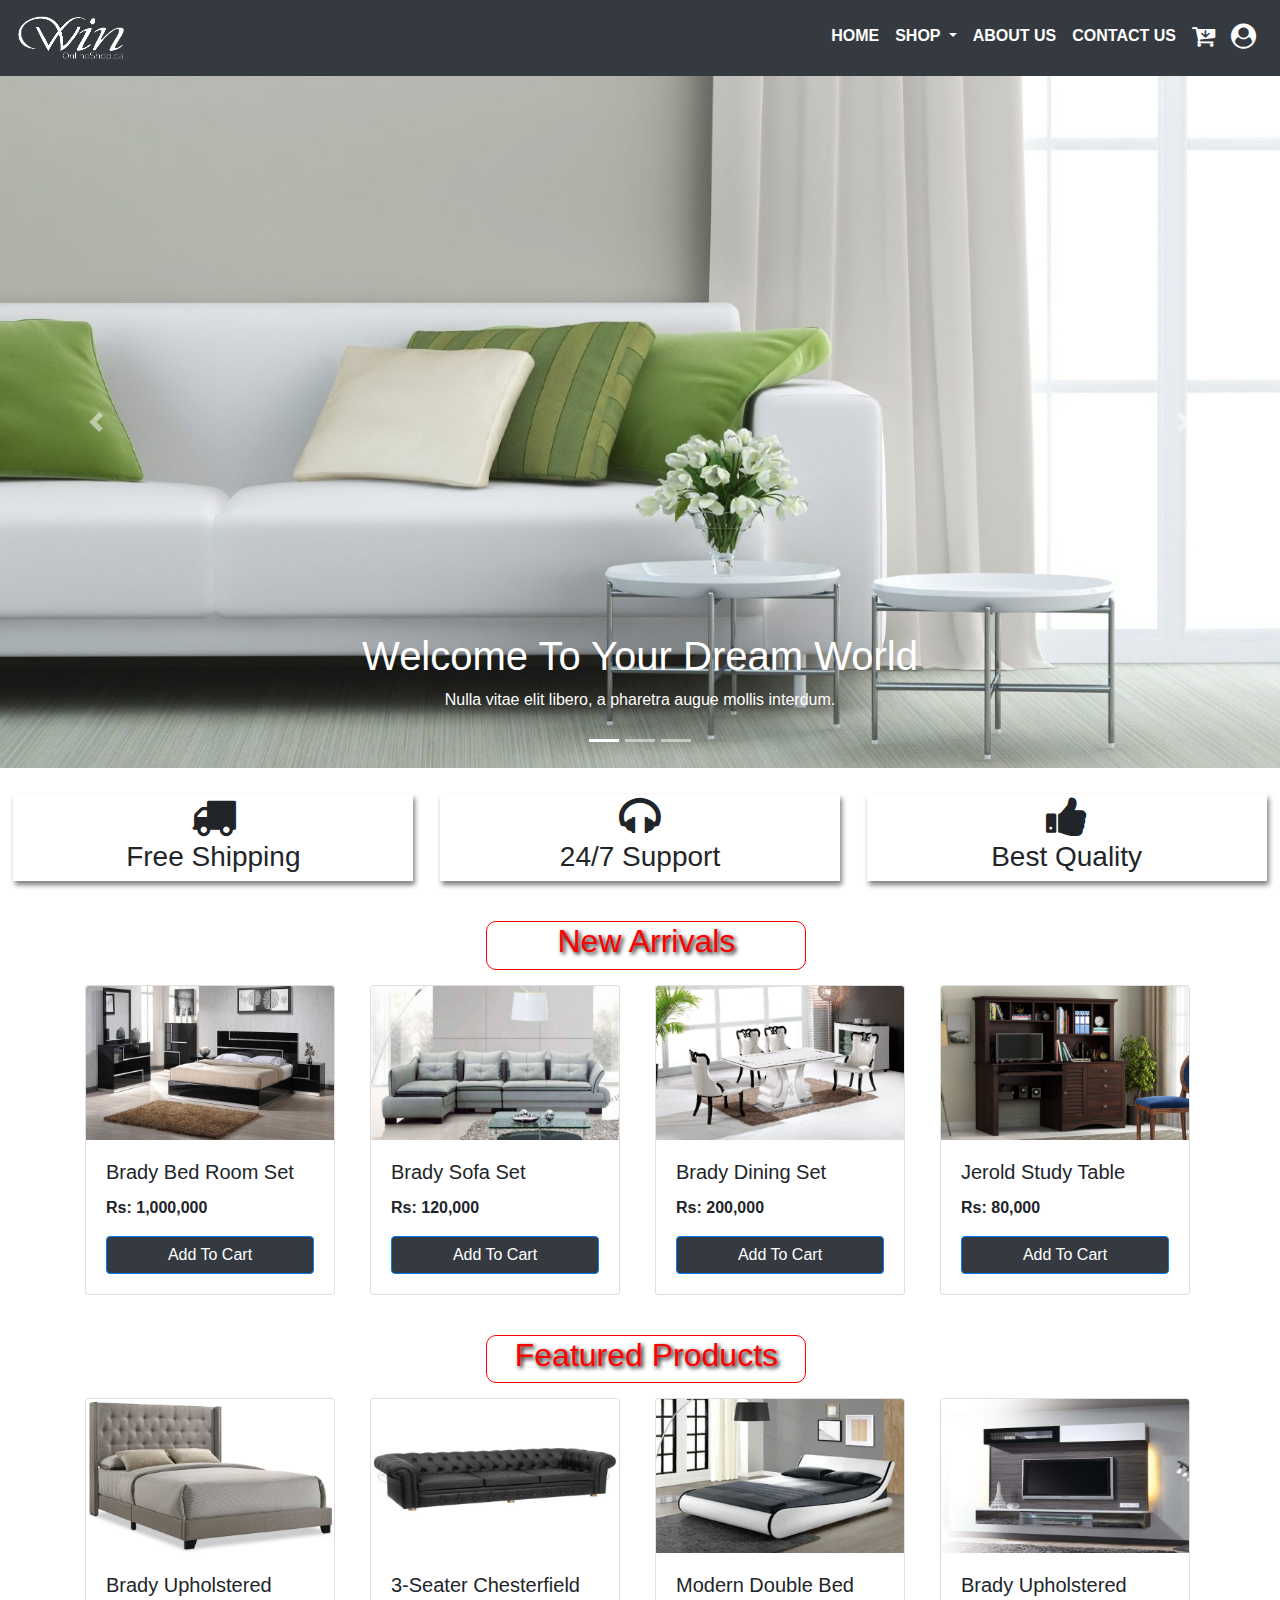
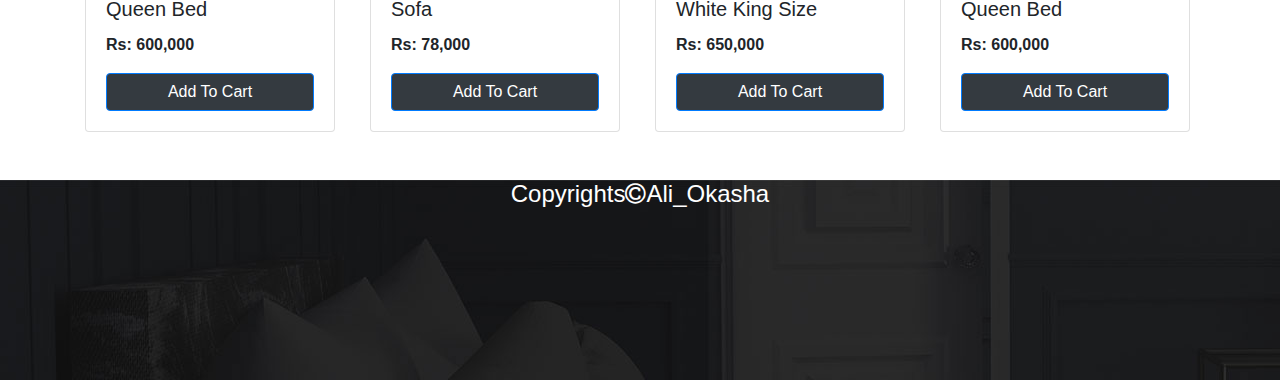
<file: index.html>
<!DOCTYPE html>
<html lang="en">

<head>
    <meta charset="UTF-8">
    <meta name="viewport" content="width=device-width, initial-scale=1.0">
    <link rel="stylesheet" href="https://stackpath.bootstrapcdn.com/bootstrap/4.4.1/css/bootstrap.min.css"
        integrity="sha384-Vkoo8x4CGsO3+Hhxv8T/Q5PaXtkKtu6ug5TOeNV6gBiFeWPGFN9MuhOf23Q9Ifjh" crossorigin="anonymous">
    <link rel="stylesheet" href="style.css">
    <link rel="stylesheet" href="https://cdnjs.cloudflare.com/ajax/libs/font-awesome/4.7.0/css/font-awesome.min.css">
    <title>E-Commerce</title>
</head>

<body>
    <div>
        <nav class="navbar navbar-expand-lg navbar-light bg-dark">
            <a class="navbar-brand" href="#">
                <img class="logo-nav" src="images/logo.png" alt="logo">
            </a>
            <button class="navbar-toggler" type="button" data-toggle="collapse" data-target="#navbarText"
                aria-controls="navbarText" aria-expanded="false" aria-label="Toggle navigation">
                <span class="navbar-toggler-icon"></span>
            </button>
            <div class="collapse navbar-collapse" id="navbarText">
                <ul class="navbar-nav mr-auto">
                </ul>
                <span class="navbar-text">
                    <ul class="navbar-nav mr-auto">
                        <li class="nav-item active">
                            <a class="nav-link" href="index.html">HOME <span class="sr-only">(current)</span></a>
                        </li>
                        <li class="nav-item dropdown">
                            <a class="nav-link dropdown-toggle" href="#" id="navbarDropdownMenuLink" role="button"
                                data-toggle="dropdown" aria-haspopup="true" aria-expanded="false">
                                SHOP
                            </a>
                            <div class="dropdown-menu" aria-labelledby="navbarDropdownMenuLink">
                                <a class="dropdown-item" href="#">BEDROOM FURNITURE</a>
                                <a class="dropdown-item" href="#">LIVINGROOM FURNITURE</a>
                                <a class="dropdown-item" href="#">DRAWINGROOM FURNITURE</a>
                            </div>
                        </li>
                        <li class="nav-item">
                            <a class="nav-link" href="about.html">ABOUT US</a>
                        </li>
                        <li class="nav-item">
                            <a class="nav-link" href="contact.html">CONTACT US</a>
                        </li>
                        <li class="nav-item">
                            <a class="nav-link" href="#">
                                <i class="fa fa-cart-arrow-down" aria-hidden="true"></i>
                            </a>
                        </li>
                        <li class="nav-item">
                            <a class="nav-link" href="#">
                                <i class="fa fa-user-circle" aria-hidden="true"></i>
                            </a>
                        </li>
                    </ul>
                </span>
            </div>
        </nav>
        <div id="carouselExampleCaptions" class="carousel slide" data-ride="carousel">
            <ol class="carousel-indicators">
              <li data-target="#carouselExampleCaptions" data-slide-to="0" class="active"></li>
              <li data-target="#carouselExampleCaptions" data-slide-to="1"></li>
              <li data-target="#carouselExampleCaptions" data-slide-to="2"></li>
            </ol>
            <div class="carousel-inner">
              <div class="carousel-item active">
                <img src="images/slider_1.jpg" class="d-block w-100" alt="...">
                <div class="carousel-caption d-none d-md-block">
                  <h1>Welcome To Your Dream World</h1>
                  <p>Nulla vitae elit libero, a pharetra augue mollis interdum.</p>
                </div>
              </div>
              <div class="carousel-item">
                <img src="images/slider_3.jpg" class="d-block w-100" alt="...">
                <div class="carousel-caption d-none d-md-block">
                  <h1>Very Beautiful Furniture Can Be Yours</h1>
                  <p>Lorem ipsum dolor sit amet, consectetur adipiscing elit.</p>
                </div>
              </div>
              <div class="carousel-item">
                <img src="images/slider_2.jpg" class="d-block w-100" alt="...">
                <div class="carousel-caption d-none d-md-block">
                  <h1>It's Pleasant To Be At Home</h1>
                  <p>Praesent commodo cursus magna, vel scelerisque nisl consectetur.</p>
                </div>
              </div>
            </div>
            <a class="carousel-control-prev" href="#carouselExampleCaptions" role="button" data-slide="prev">
              <span class="carousel-control-prev-icon" aria-hidden="true"></span>
              <span class="sr-only">Previous</span>
            </a>
            <a class="carousel-control-next" href="#carouselExampleCaptions" role="button" data-slide="next">
              <span class="carousel-control-next-icon" aria-hidden="true"></span>
              <span class="sr-only">Next</span>
            </a>
          </div>
    </div>
    <div class="mainCard">
        <div class="card1" style="display: inline-block; text-align: center;">
            <div>
                <i class="fa fa-truck" aria-hidden="true"></i>
            </div>
            <div>
                <h3>Free Shipping</h3>
            </div>
        </div>
        <div class="card2" style="display: inline-block; text-align: center;">
            <div>
                <i class="fa fa-headphones" aria-hidden="true"></i>
            </div>
            <div>
                <h3>24/7 Support</h3>
            </div>
        </div>
        <div class="card3" style="display: inline-block; text-align: center;">
            <div>
                <i class="fa fa-thumbs-up" aria-hidden="true"></i>
            </div>
            <div>
                <h3>Best Quality</h3>
            </div>
        </div>
    </div>
    <div class="newArrivals">
        <div class="heading col-sm-3 col-md-3 col-lg-3">
            <h2>New Arrivals</h2>
        </div>
        <div class="container">
            <div class="row">
                <div class="col-sm-12 col-md-6 col-lg-3">
                    <div class="card">
                        <img src="images/bd_set.jpg" class="card-img-top" alt="...">
                        <div class="card-body">
                          <h5 class="card-title">Brady Bed Room Set</h5>
                          <p class="card-text">Rs: 1,000,000</p>
                          <a href="#" class="btn btn-primary bg-dark">Add To Cart</a>
                        </div>
                      </div>
                </div>
                <div class="col-sm-12 col-md-6 col-lg-3">
                    <div class="card">
                        <img src="images/sofa_set.jpg" class="card-img-top" alt="...">
                        <div class="card-body">
                          <h5 class="card-title">Brady Sofa Set</h5>
                          <p class="card-text">Rs: 120,000</p>
                          <a href="#" class="btn btn-primary bg-dark">Add To Cart</a>
                        </div>
                      </div>
                </div>
                <div class="col-sm-12 col-md-6 col-lg-3">
                    <div class="card">
                        <img src="images/dining_set.jpg" class="card-img-top" alt="...">
                        <div class="card-body">
                          <h5 class="card-title">Brady Dining Set</h5>
                          <p class="card-text">Rs: 200,000</p>
                          <a href="#" class="btn btn-primary bg-dark">Add To Cart</a>
                        </div>
                      </div>
                </div>
                <div class="col-sm-12 col-md-6 col-lg-3">
                    <div class="card">
                        <img src="images/desk.jpg" class="card-img-top" alt="...">
                        <div class="card-body">
                          <h5 class="card-title">Jerold Study Table</h5>
                          <p class="card-text">Rs: 80,000</p>
                          <a href="#" class="btn btn-primary bg-dark">Add To Cart</a>
                        </div>
                      </div>
                </div>
            </div>
        </div>
    </div>
    <div class="newArrivals">
        <div class="heading col-sm-3 col-md-3 col-lg-3">
            <h2>Featured Products</h2>
        </div>
        <div class="container">
            <div class="row">
                <div class="col-sm-12 col-md-6 col-lg-3">
                    <div class="card">
                        <img src="images/bed.jpg" class="card-img-top" alt="...">
                        <div class="card-body">
                          <h5 class="card-title">Brady Upholstered Queen Bed</h5>
                          <p class="card-text">Rs: 600,000</p>
                          <a href="#" class="btn btn-primary bg-dark">Add To Cart</a>
                        </div>
                      </div>
                </div>
                <div class="col-sm-12 col-md-6 col-lg-3">
                    <div class="card">
                        <img src="images/sofa.jpg" class="card-img-top" alt="...">
                        <div class="card-body">
                          <h5 class="card-title">3-Seater Chesterfield Sofa</h5>
                          <p class="card-text">Rs: 78,000</p>
                          <a href="#" class="btn btn-primary bg-dark">Add To Cart</a>
                        </div>
                      </div>
                </div>
                <div class="col-sm-12 col-md-6 col-lg-3">
                    <div class="card">
                        <img src="images/b_bed.jpg" class="card-img-top" alt="...">
                        <div class="card-body">
                          <h5 class="card-title">
                            Modern Double Bed White King Size</h5>
                          <p class="card-text">Rs: 650,000</p>
                          <a href="#" class="btn btn-primary bg-dark">Add To Cart</a>
                        </div>
                      </div>
                </div>
                <div class="col-sm-12 col-md-6 col-lg-3">
                    <div class="card">
                        <img src="images/led.jpg" class="card-img-top" alt="...">
                        <div class="card-body">
                          <h5 class="card-title">Brady Upholstered Queen Bed</h5>
                          <p class="card-text">Rs: 600,000</p>
                          <a href="#" class="btn btn-primary bg-dark">Add To Cart</a>
                        </div>
                      </div>
                </div>
            </div>
        </div>
    </div>
    <div class="footer mt-5">
        <div>
            <h4>Copyrights<i class="fa fa-copyright" aria-hidden="true"></i>Ali_Okasha
            </h4>
        </div>
    </div>




    <script src="https://code.jquery.com/jquery-3.4.1.slim.min.js"
        integrity="sha384-J6qa4849blE2+poT4WnyKhv5vZF5SrPo0iEjwBvKU7imGFAV0wwj1yYfoRSJoZ+n"
        crossorigin="anonymous"></script>
    <script src="https://cdn.jsdelivr.net/npm/popper.js@1.16.0/dist/umd/popper.min.js"
        integrity="sha384-Q6E9RHvbIyZFJoft+2mJbHaEWldlvI9IOYy5n3zV9zzTtmI3UksdQRVvoxMfooAo"
        crossorigin="anonymous"></script>
    <script src="https://stackpath.bootstrapcdn.com/bootstrap/4.4.1/js/bootstrap.min.js"
        integrity="sha384-wfSDF2E50Y2D1uUdj0O3uMBJnjuUD4Ih7YwaYd1iqfktj0Uod8GCExl3Og8ifwB6"
        crossorigin="anonymous"></script>
</body>

</html>
</file>
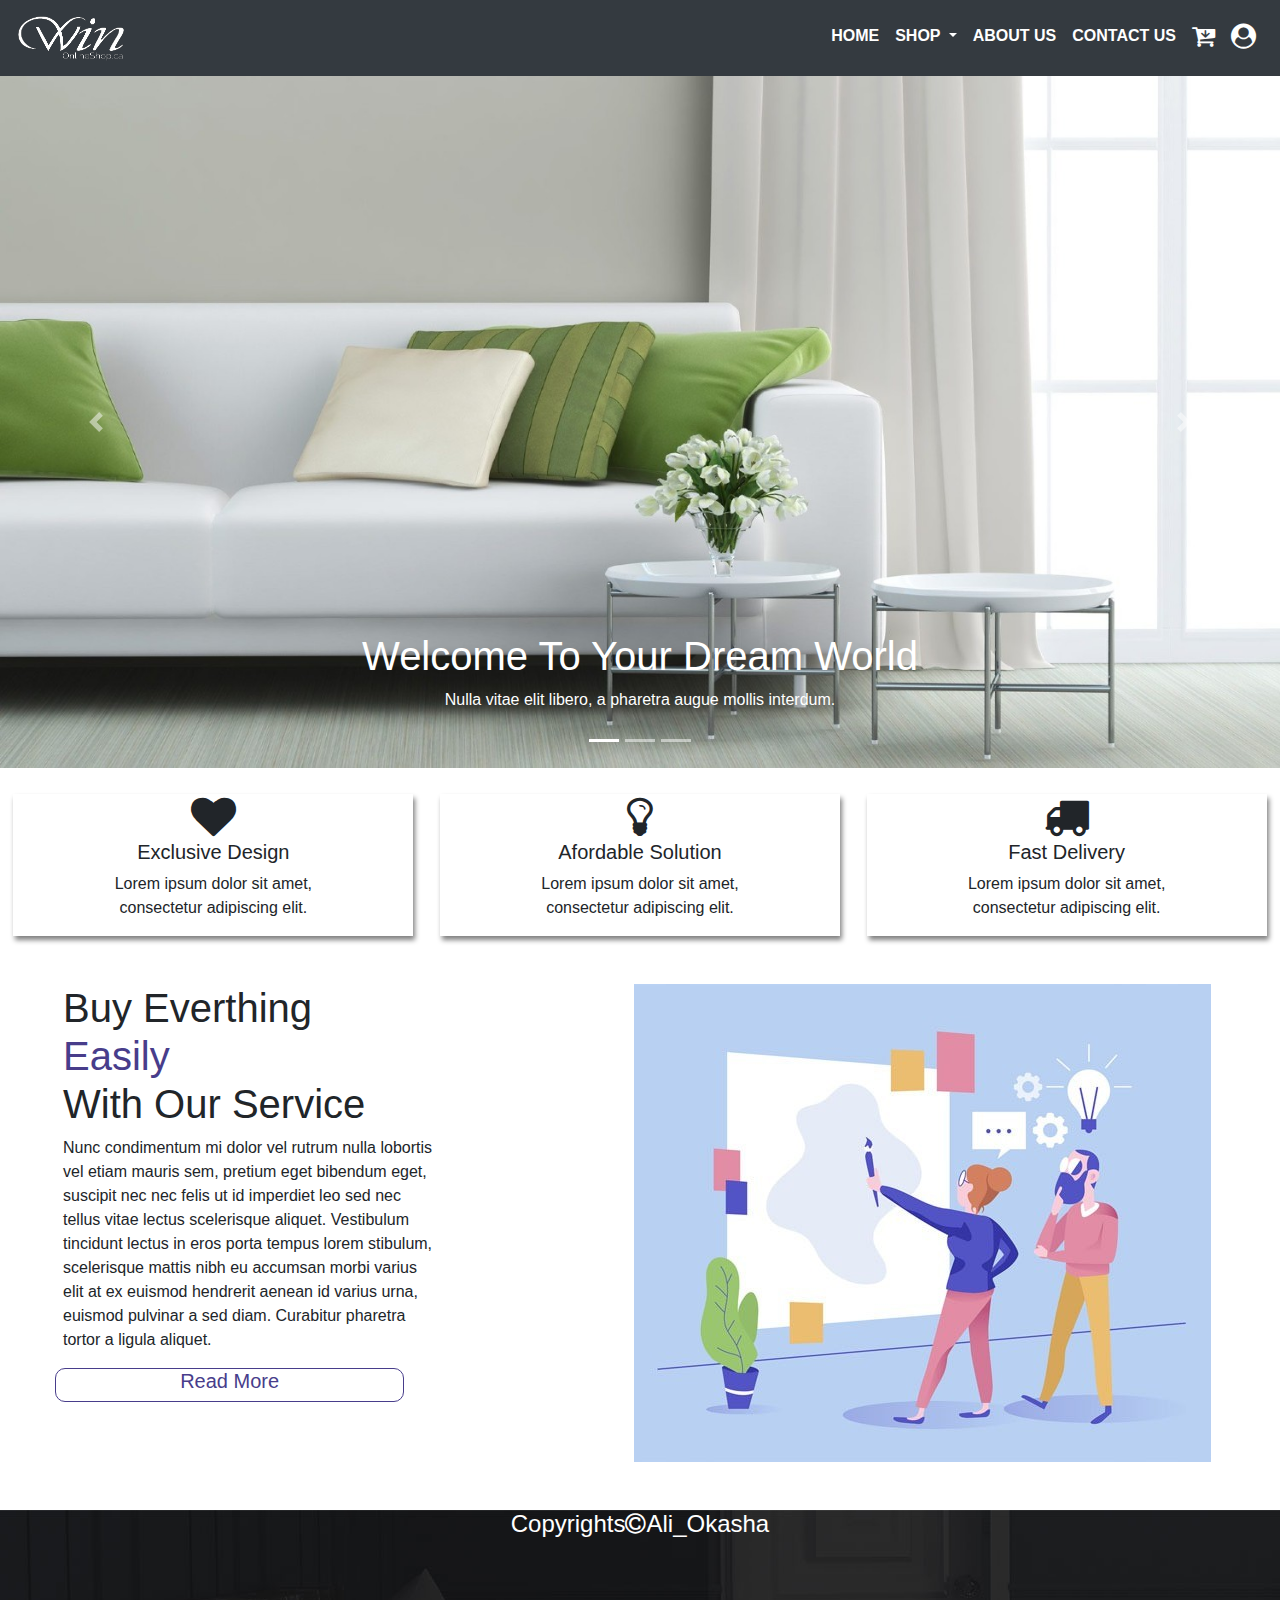
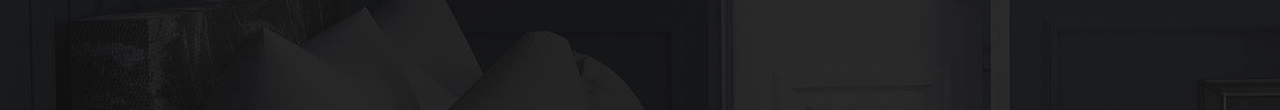
<file: about.html>
<!DOCTYPE html>
<html lang="en">

<head>
    <meta charset="UTF-8">
    <meta name="viewport" content="width=device-width, initial-scale=1.0">
    <link rel="stylesheet" href="https://stackpath.bootstrapcdn.com/bootstrap/4.4.1/css/bootstrap.min.css"
        integrity="sha384-Vkoo8x4CGsO3+Hhxv8T/Q5PaXtkKtu6ug5TOeNV6gBiFeWPGFN9MuhOf23Q9Ifjh" crossorigin="anonymous">
    <link rel="stylesheet" href="style.css">
    <link rel="stylesheet" href="https://cdnjs.cloudflare.com/ajax/libs/font-awesome/4.7.0/css/font-awesome.min.css">
    <title>E-Commerce</title>
</head>

<body>
    <div>
        <nav class="navbar navbar-expand-lg navbar-light bg-dark">
            <a class="navbar-brand" href="#">
                <img class="logo-nav" src="images/logo.png" alt="logo">
            </a>
            <button class="navbar-toggler" type="button" data-toggle="collapse" data-target="#navbarText"
                aria-controls="navbarText" aria-expanded="false" aria-label="Toggle navigation">
                <span class="navbar-toggler-icon"></span>
            </button>
            <div class="collapse navbar-collapse" id="navbarText">
                <ul class="navbar-nav mr-auto">
                </ul>
                <span class="navbar-text">
                    <ul class="navbar-nav mr-auto">
                        <li class="nav-item active">
                            <a class="nav-link" href="index.html">HOME <span class="sr-only">(current)</span></a>
                        </li>
                        <li class="nav-item dropdown">
                            <a class="nav-link dropdown-toggle" href="#" id="navbarDropdownMenuLink" role="button"
                                data-toggle="dropdown" aria-haspopup="true" aria-expanded="false">
                                SHOP
                            </a>
                            <div class="dropdown-menu" aria-labelledby="navbarDropdownMenuLink">
                                <a class="dropdown-item" href="#">BEDROOM FURNITURE</a>
                                <a class="dropdown-item" href="#">LIVINGROOM FURNITURE</a>
                                <a class="dropdown-item" href="#">DRAWINGROOM FURNITURE</a>
                            </div>
                        </li>
                        <li class="nav-item">
                            <a class="nav-link" href="about.html">ABOUT US</a>
                        </li>
                        <li class="nav-item">
                            <a class="nav-link" href="contact.html">CONTACT US</a>
                        </li>
                        <li class="nav-item">
                            <a class="nav-link" href="#">
                                <i class="fa fa-cart-arrow-down" aria-hidden="true"></i>
                            </a>
                        </li>
                        <li class="nav-item">
                            <a class="nav-link" href="#">
                                <i class="fa fa-user-circle" aria-hidden="true"></i>
                            </a>
                        </li>
                    </ul>
                </span>
            </div>
        </nav>
        <div id="carouselExampleCaptions" class="carousel slide" data-ride="carousel">
            <ol class="carousel-indicators">
                <li data-target="#carouselExampleCaptions" data-slide-to="0" class="active"></li>
                <li data-target="#carouselExampleCaptions" data-slide-to="1"></li>
                <li data-target="#carouselExampleCaptions" data-slide-to="2"></li>
            </ol>
            <div class="carousel-inner">
                <div class="carousel-item active">
                    <img src="images/slider_1.jpg" class="d-block w-100" alt="...">
                    <div class="carousel-caption d-none d-md-block">
                        <h1>Welcome To Your Dream World</h1>
                        <p>Nulla vitae elit libero, a pharetra augue mollis interdum.</p>
                    </div>
                </div>
                <div class="carousel-item">
                    <img src="images/slider_3.jpg" class="d-block w-100" alt="...">
                    <div class="carousel-caption d-none d-md-block">
                        <h1>Very Beautiful Furniture Can Be Yours</h1>
                        <p>Lorem ipsum dolor sit amet, consectetur adipiscing elit.</p>
                    </div>
                </div>
                <div class="carousel-item">
                    <img src="images/slider_2.jpg" class="d-block w-100" alt="...">
                    <div class="carousel-caption d-none d-md-block">
                        <h1>It's Pleasant To Be At Home</h1>
                        <p>Praesent commodo cursus magna, vel scelerisque nisl consectetur.</p>
                    </div>
                </div>
            </div>
            <a class="carousel-control-prev" href="#carouselExampleCaptions" role="button" data-slide="prev">
                <span class="carousel-control-prev-icon" aria-hidden="true"></span>
                <span class="sr-only">Previous</span>
            </a>
            <a class="carousel-control-next" href="#carouselExampleCaptions" role="button" data-slide="next">
                <span class="carousel-control-next-icon" aria-hidden="true"></span>
                <span class="sr-only">Next</span>
            </a>
        </div>
    </div>
    <div class="mainCard">
        <div class="card1" style="display: inline-block; text-align: center;">
            <div>
                <i class="fa fa-heart" aria-hidden="true"></i>
            </div>
            <div>
                <h5>Exclusive Design</h5>
            </div>
            <div>
                <p>Lorem ipsum dolor sit amet,<br>consectetur adipiscing elit.</p>
            </div>
        </div>
        <div class="card2" style="display: inline-block; text-align: center;">
            <div>
                <i class="fa fa-lightbulb-o" aria-hidden="true"></i>
            </div>
            <div>
                <h5>Afordable Solution</h5>
            </div>
            <div>
                <p>Lorem ipsum dolor sit amet,<br>consectetur adipiscing elit.</p>
            </div>
        </div>
        <div class="card3" style="display: inline-block; text-align: center;">
            <div>
                <i class="fa fa-truck" aria-hidden="true"></i>
            </div>
            <div>
                <h5>Fast Delivery</h5>
            </div>
            <div>
                <p>Lorem ipsum dolor sit amet,<br>consectetur adipiscing elit.</p>
            </div>
        </div>
    </div>
    <div style="display: flex;" class="mt-5 mb-5">
        <div class="ml-5">
            <div class="col-7">
                <h1>Buy Everthing<br>
                    <span style="color: darkslateblue;">Easily</span><br>
                    With Our Service</h1>
            </div>
            <div class="col-7">
                <p>
                    Nunc condimentum mi dolor vel rutrum nulla lobortis vel etiam mauris sem, pretium eget bibendum
                    eget, suscipit nec nec felis ut id imperdiet leo sed nec tellus vitae lectus scelerisque
                    aliquet.
                    Vestibulum tincidunt lectus in eros porta tempus lorem stibulum, scelerisque mattis nibh eu
                    accumsan
                    morbi varius elit at ex euismod hendrerit aenean id varius urna, euismod pulvinar a sed diam.
                    Curabitur pharetra tortor a ligula aliquet.
                </p>
            </div>
            <div class="read_more">
                <h5>Read More</h5>
            </div>
        </div>
        <div class="col-5" style="position: relative; right: 10%;">
            <img src="images/About-Us.jpg" alt="">
        </div>
    </div>

    <div class="footer mt-5">
        <div>
            <h4>Copyrights<i class="fa fa-copyright" aria-hidden="true"></i>Ali_Okasha
            </h4>
        </div>
    </div>



    <script src="https://code.jquery.com/jquery-3.4.1.slim.min.js"
        integrity="sha384-J6qa4849blE2+poT4WnyKhv5vZF5SrPo0iEjwBvKU7imGFAV0wwj1yYfoRSJoZ+n"
        crossorigin="anonymous"></script>
    <script src="https://cdn.jsdelivr.net/npm/popper.js@1.16.0/dist/umd/popper.min.js"
        integrity="sha384-Q6E9RHvbIyZFJoft+2mJbHaEWldlvI9IOYy5n3zV9zzTtmI3UksdQRVvoxMfooAo"
        crossorigin="anonymous"></script>
    <script src="https://stackpath.bootstrapcdn.com/bootstrap/4.4.1/js/bootstrap.min.js"
        integrity="sha384-wfSDF2E50Y2D1uUdj0O3uMBJnjuUD4Ih7YwaYd1iqfktj0Uod8GCExl3Og8ifwB6"
        crossorigin="anonymous"></script>
</body>

</html>
</file>
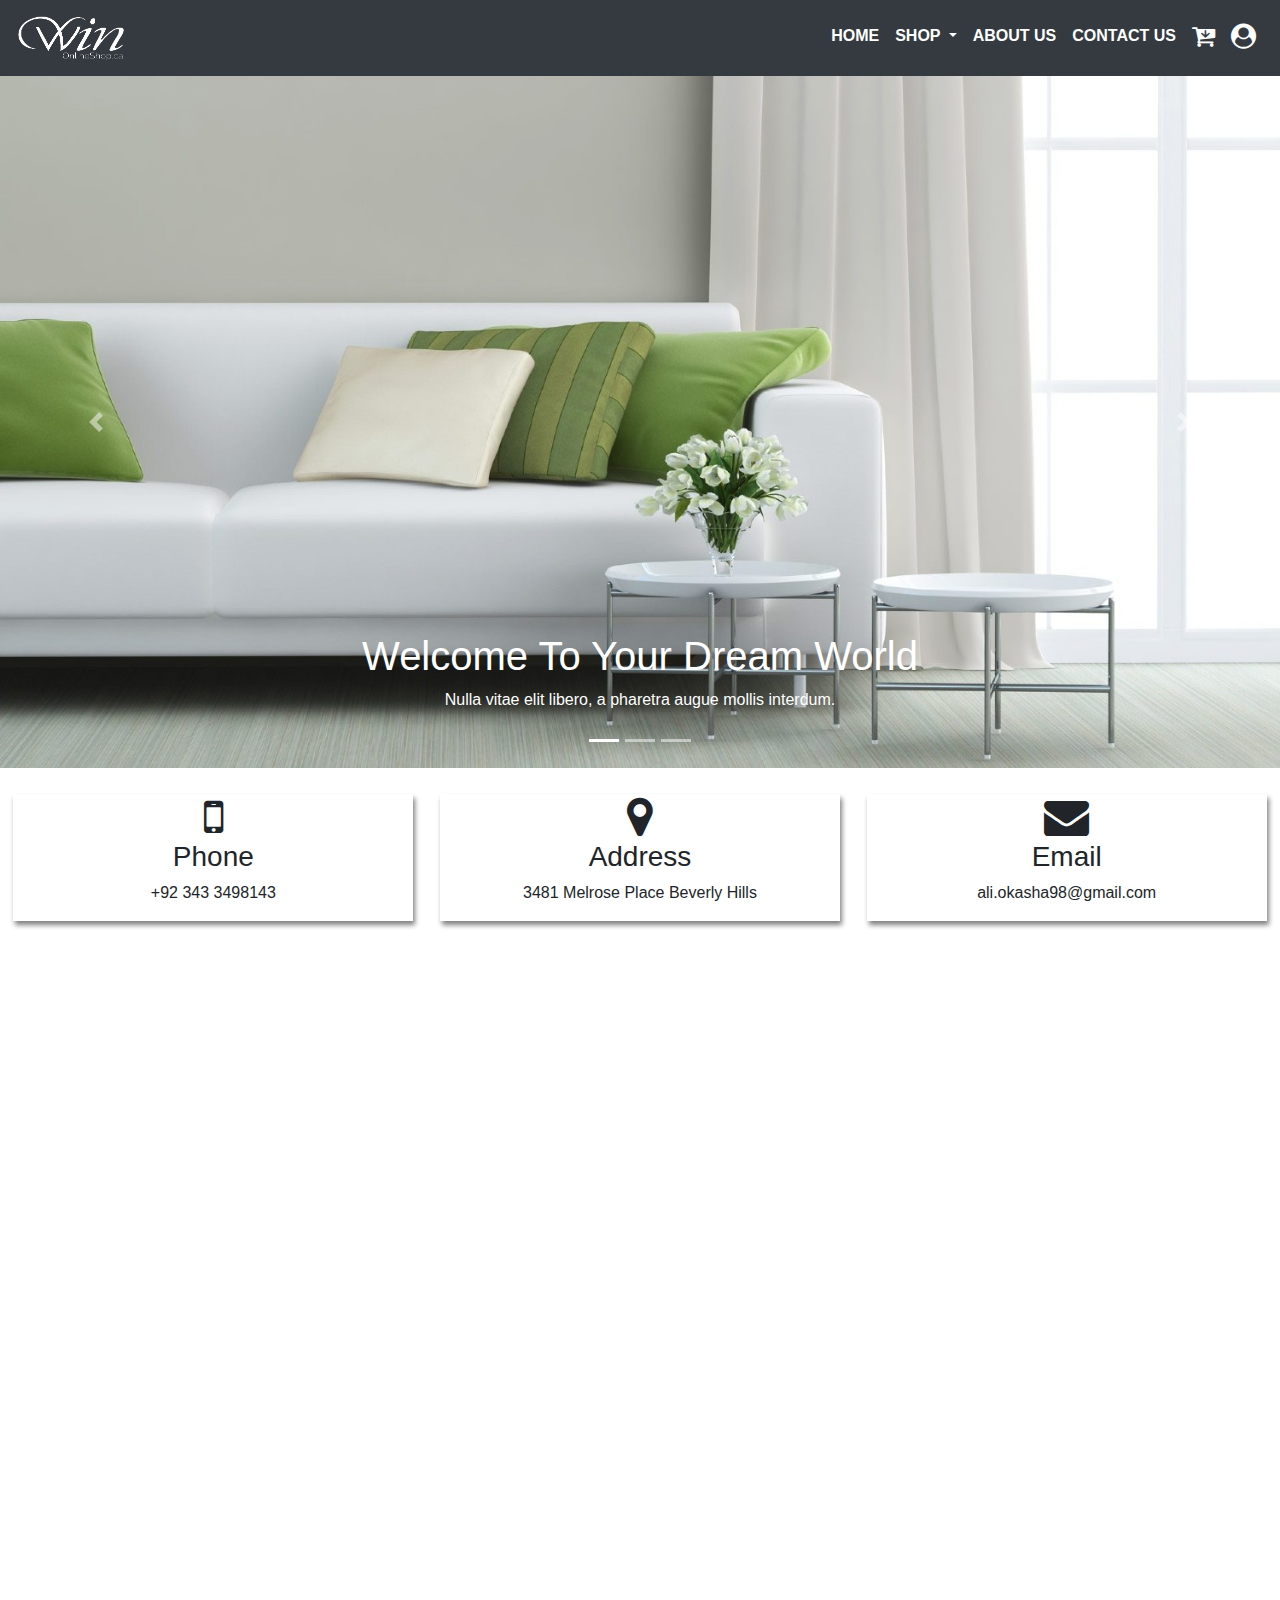
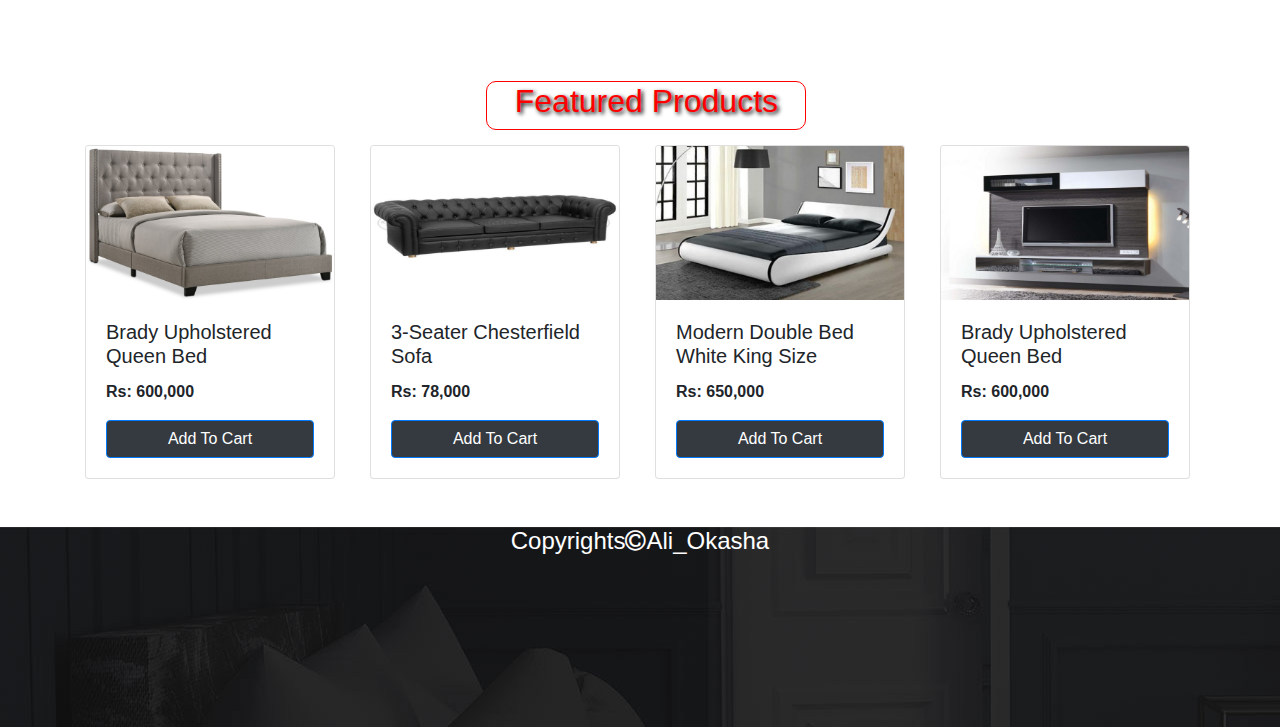
<file: contact.html>
<!DOCTYPE html>
<html lang="en">

<head>
    <meta charset="UTF-8">
    <meta name="viewport" content="width=device-width, initial-scale=1.0">
    <link rel="stylesheet" href="https://stackpath.bootstrapcdn.com/bootstrap/4.4.1/css/bootstrap.min.css"
        integrity="sha384-Vkoo8x4CGsO3+Hhxv8T/Q5PaXtkKtu6ug5TOeNV6gBiFeWPGFN9MuhOf23Q9Ifjh" crossorigin="anonymous">
    <link rel="stylesheet" href="style.css">
    <link rel="stylesheet" href="https://cdnjs.cloudflare.com/ajax/libs/font-awesome/4.7.0/css/font-awesome.min.css">
    <title>E-Commerce</title>
</head>

<body>
    <div>
        <nav class="navbar navbar-expand-lg navbar-light bg-dark">
            <a class="navbar-brand" href="#">
                <img class="logo-nav" src="images/logo.png" alt="logo">
            </a>
            <button class="navbar-toggler" type="button" data-toggle="collapse" data-target="#navbarText"
                aria-controls="navbarText" aria-expanded="false" aria-label="Toggle navigation">
                <span class="navbar-toggler-icon"></span>
            </button>
            <div class="collapse navbar-collapse" id="navbarText">
                <ul class="navbar-nav mr-auto">
                </ul>
                <span class="navbar-text">
                    <ul class="navbar-nav mr-auto">
                        <li class="nav-item active">
                            <a class="nav-link" href="index.html">HOME <span class="sr-only">(current)</span></a>
                        </li>
                        <li class="nav-item dropdown">
                            <a class="nav-link dropdown-toggle" href="#" id="navbarDropdownMenuLink" role="button"
                                data-toggle="dropdown" aria-haspopup="true" aria-expanded="false">
                                SHOP
                            </a>
                            <div class="dropdown-menu" aria-labelledby="navbarDropdownMenuLink">
                                <a class="dropdown-item" href="#">BEDROOM FURNITURE</a>
                                <a class="dropdown-item" href="#">LIVINGROOM FURNITURE</a>
                                <a class="dropdown-item" href="#">DRAWINGROOM FURNITURE</a>
                            </div>
                        </li>
                        <li class="nav-item">
                            <a class="nav-link" href="about.html">ABOUT US</a>
                        </li>
                        <li class="nav-item">
                            <a class="nav-link" href="contact.html">CONTACT US</a>
                        </li>
                        <li class="nav-item">
                            <a class="nav-link" href="#">
                                <i class="fa fa-cart-arrow-down" aria-hidden="true"></i>
                            </a>
                        </li>
                        <li class="nav-item">
                            <a class="nav-link" href="#">
                                <i class="fa fa-user-circle" aria-hidden="true"></i>
                            </a>
                        </li>
                    </ul>
                </span>
            </div>
        </nav>
        <div id="carouselExampleCaptions" class="carousel slide" data-ride="carousel">
            <ol class="carousel-indicators">
                <li data-target="#carouselExampleCaptions" data-slide-to="0" class="active"></li>
                <li data-target="#carouselExampleCaptions" data-slide-to="1"></li>
                <li data-target="#carouselExampleCaptions" data-slide-to="2"></li>
            </ol>
            <div class="carousel-inner">
                <div class="carousel-item active">
                    <img src="images/slider_1.jpg" class="d-block w-100" alt="...">
                    <div class="carousel-caption d-none d-md-block">
                        <h1>Welcome To Your Dream World</h1>
                        <p>Nulla vitae elit libero, a pharetra augue mollis interdum.</p>
                    </div>
                </div>
                <div class="carousel-item">
                    <img src="images/slider_3.jpg" class="d-block w-100" alt="...">
                    <div class="carousel-caption d-none d-md-block">
                        <h1>Very Beautiful Furniture Can Be Yours</h1>
                        <p>Lorem ipsum dolor sit amet, consectetur adipiscing elit.</p>
                    </div>
                </div>
                <div class="carousel-item">
                    <img src="images/slider_2.jpg" class="d-block w-100" alt="...">
                    <div class="carousel-caption d-none d-md-block">
                        <h1>It's Pleasant To Be At Home</h1>
                        <p>Praesent commodo cursus magna, vel scelerisque nisl consectetur.</p>
                    </div>
                </div>
            </div>
            <a class="carousel-control-prev" href="#carouselExampleCaptions" role="button" data-slide="prev">
                <span class="carousel-control-prev-icon" aria-hidden="true"></span>
                <span class="sr-only">Previous</span>
            </a>
            <a class="carousel-control-next" href="#carouselExampleCaptions" role="button" data-slide="next">
                <span class="carousel-control-next-icon" aria-hidden="true"></span>
                <span class="sr-only">Next</span>
            </a>
        </div>
    </div>
    <div class="mainCard">
        <div class="card1" style="display: inline-block; text-align: center;">
            <div>
                <i class="fa fa-mobile" aria-hidden="true"></i>
            </div>
            <div>
                <h3>Phone</h3>
            </div>
            <div>
                <p>+92 343 3498143</p>
            </div>
        </div>
        <div class="card2" style="display: inline-block; text-align: center;">
            <div>
                <i class="fa fa-map-marker" aria-hidden="true"></i>
            </div>
            <div>
                <h3>Address</h3>
            </div>
            <div>
                <p>3481 Melrose Place Beverly Hills</p>
            </div>
        </div>
        <div class="card3" style="display: inline-block; text-align: center;">
            <div>
                <i class="fa fa-envelope" aria-hidden="true"></i>
            </div>
            <div>
                <h3>Email</h3>
            </div>
            <div>
                <p>ali.okasha98@gmail.com</p>
            </div>
        </div>
    </div>
    <!--Google map-->
    <div id="map-container-google-3" class="z-depth-1-half map-container-3">
        <iframe src="https://maps.google.com/maps?q=warsaw&t=k&z=13&ie=UTF8&iwloc=&output=embed" frameborder="0"
            style="border:0" allowfullscreen></iframe>
    </div>
    <div class="newArrivals">
        <div class="heading col-sm-3 col-md-3 col-lg-3">
            <h2>Featured Products</h2>
        </div>
        <div class="container">
            <div class="row">
                <div class="col-sm-12 col-md-6 col-lg-3">
                    <div class="card">
                        <img src="images/bed.jpg" class="card-img-top" alt="...">
                        <div class="card-body">
                            <h5 class="card-title">Brady Upholstered Queen Bed</h5>
                            <p class="card-text">Rs: 600,000</p>
                            <a href="#" class="btn btn-primary bg-dark">Add To Cart</a>
                        </div>
                    </div>
                </div>
                <div class="col-sm-12 col-md-6 col-lg-3">
                    <div class="card">
                        <img src="images/sofa.jpg" class="card-img-top" alt="...">
                        <div class="card-body">
                            <h5 class="card-title">3-Seater Chesterfield Sofa</h5>
                            <p class="card-text">Rs: 78,000</p>
                            <a href="#" class="btn btn-primary bg-dark">Add To Cart</a>
                        </div>
                    </div>
                </div>
                <div class="col-sm-12 col-md-6 col-lg-3">
                    <div class="card">
                        <img src="images/b_bed.jpg" class="card-img-top" alt="...">
                        <div class="card-body">
                            <h5 class="card-title">
                                Modern Double Bed White King Size</h5>
                            <p class="card-text">Rs: 650,000</p>
                            <a href="#" class="btn btn-primary bg-dark">Add To Cart</a>
                        </div>
                    </div>
                </div>
                <div class="col-sm-12 col-md-6 col-lg-3">
                    <div class="card">
                        <img src="images/led.jpg" class="card-img-top" alt="...">
                        <div class="card-body">
                            <h5 class="card-title">Brady Upholstered Queen Bed</h5>
                            <p class="card-text">Rs: 600,000</p>
                            <a href="#" class="btn btn-primary bg-dark">Add To Cart</a>
                        </div>
                    </div>
                </div>
            </div>
        </div>
    </div>
    <div class="footer mt-5">
        <div>
            <h4>Copyrights<i class="fa fa-copyright" aria-hidden="true"></i>Ali_Okasha
            </h4>
        </div>
    </div>




    <script src="https://code.jquery.com/jquery-3.4.1.slim.min.js"
        integrity="sha384-J6qa4849blE2+poT4WnyKhv5vZF5SrPo0iEjwBvKU7imGFAV0wwj1yYfoRSJoZ+n"
        crossorigin="anonymous"></script>
    <script src="https://cdn.jsdelivr.net/npm/popper.js@1.16.0/dist/umd/popper.min.js"
        integrity="sha384-Q6E9RHvbIyZFJoft+2mJbHaEWldlvI9IOYy5n3zV9zzTtmI3UksdQRVvoxMfooAo"
        crossorigin="anonymous"></script>
    <script src="https://stackpath.bootstrapcdn.com/bootstrap/4.4.1/js/bootstrap.min.js"
        integrity="sha384-wfSDF2E50Y2D1uUdj0O3uMBJnjuUD4Ih7YwaYd1iqfktj0Uod8GCExl3Og8ifwB6"
        crossorigin="anonymous"></script>
</body>

</html>
</file>
<file: style.css>
.nav-link{
    color: #fff !important;
    font-weight: bold;
}
.fa-cart-arrow-down, .fa-user-circle{
    font-size: 25px !important;
}
.fa-truck, .fa-headphones, .fa-thumbs-up, .fa-mobile, .fa-map-marker, .fa-envelope, .fa-heart, .fa-lightbulb-o{
    font-size: 45px !important;
}
.card1,.card2,.card3{
    display: flex;
    width: 400px;
    height: 100%;
    background-color: #fff;
    box-shadow: 2px 4px 5px gray;
    justify-content: center;
    align-items: center;
    margin-top: 1%;
}
.mainCard{
    margin-top: 1%;
    display: flex;
    flex-direction: row;
    justify-content: space-around;
    flex-wrap: wrap;
}
.newArrivals{
    margin-top: 40px;
}
.card-text{
    font-weight: bold;
}
.btn-primary{
    width: 100%;
}
.card{
    width: 250px !important;
    height: auto;
    margin-top: 1%;
}
.heading{
    position: relative;
    left: 37%;
    color: red;
    text-align: center;
    border: 1px solid red;
    border-radius: 10px;
    margin: 1%;
}
.heading > h2{
    text-shadow: 2px 2px 4px black;
}
.footer{
    width: 100%;
    height: 200px;
    background-image: url('images/background-footer.jpg')
}
.footer > div{
    text-align: center;
}
h4{
    color: #fff;
}

.map-container-3{
    overflow:hidden;
    padding-bottom:56.25%;
    position:relative;
    height:0;
}
.map-container-3 iframe{
    left:0;
    top:10px;
    height:100%;
    width:100%;
    position:absolute;
}
.read_more{
    position: relative;
    text-align: center;
    color: darkslateblue;
    border: 1px solid darkslateblue;
    border-radius: 10px;
    margin: 1%;
    width: 50%;
}
@media screen and (max-width: 600px) {
    .card1,.card2,.card3{
        width: 100%;
    }
  }
</file>
